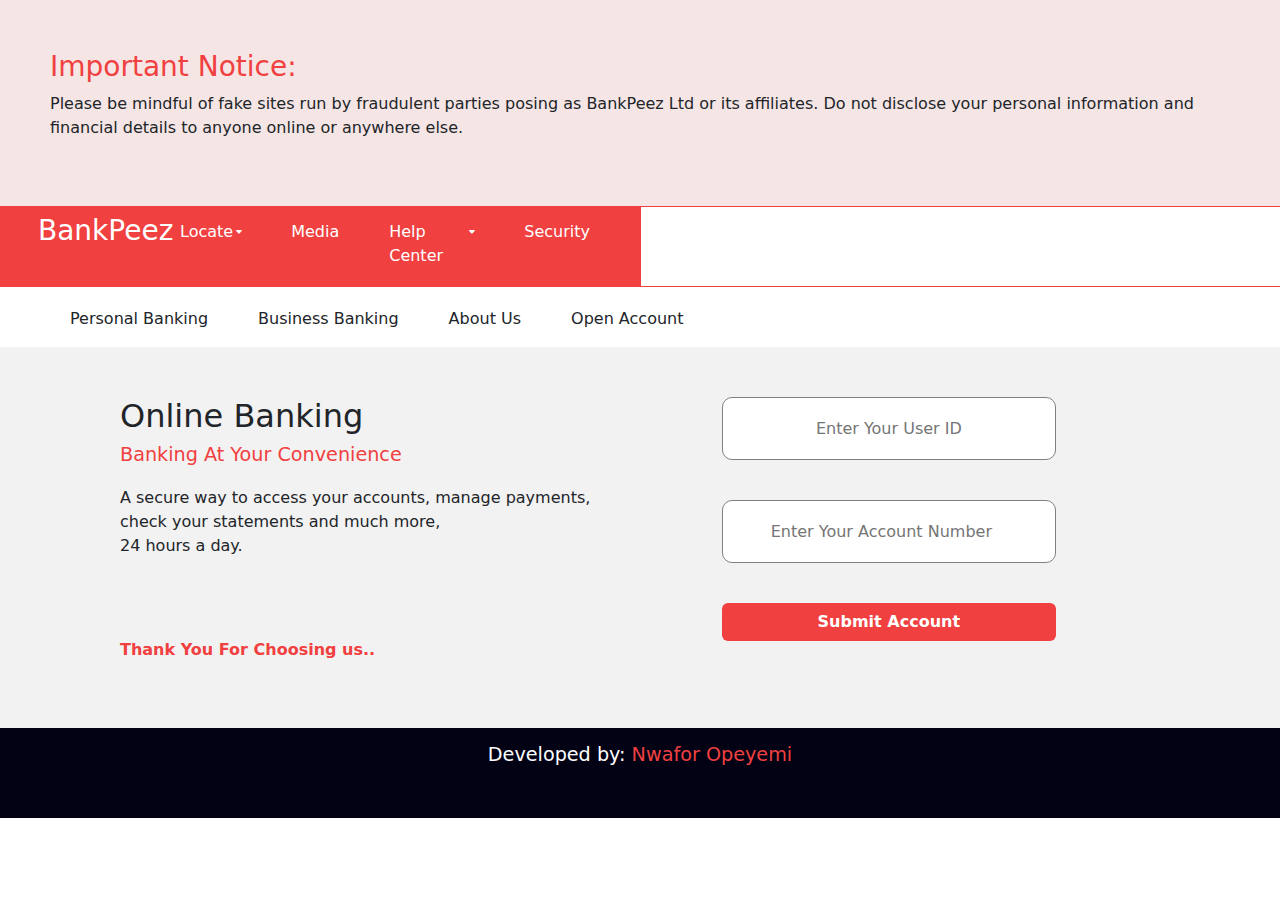
<file: index.html>
<!DOCTYPE html>
<html lang="en">
<head>
    <meta charset="UTF-8">
    <meta name="viewport" content="width=device-width, initial-scale=1.0">
    <link rel="stylesheet" href="/css/bootstrap.css">
    <link rel="stylesheet" href="/css/style.css">
    <link rel="stylesheet" href="https://cdn.jsdelivr.net/npm/bootstrap-icons@1.11.2/font/bootstrap-icons.min.css">
    <title>Banking App</title>
</head>
<body>
    <div class="notice">
        <h3>important notice:</h3>
        <p>Please be mindful of fake sites run by fraudulent parties posing as BankPeez Ltd or its affiliates. Do not disclose your personal information and financial details to anyone online or anywhere else.</p>
    </div>

    <div class=" row ">
       <div class="navbar col-md-6">
        <nav>
            <h3>BankPeez</h3>
            <ul>
                <li>locate <i class="bi bi-caret-down-fill"></i></li>
                <li>Media</li>
                <li>help center<i class="bi bi-caret-down-fill"></i></li>
                <li>security</li>
            </ul>
        </nav>
       </div>
       <div class="col-md-6 navi" ></div>
    </div>

    <div class=" navbar1 " >
        
            <ul style="right: 142px">
                <li>personal banking</li>
                <li>business banking</li>
                <li>about us</li>
                <li>Open account</li>
            </ul>
        
    </div>

    <div class=" row both">
        <div class="col-md-5 one" style="margin-left: 70px;">
            <h2>Online Banking</h2>
            <h3 style="font-size: 120%; margin-bottom: 20px;">Banking at your convenience</h3>
            <p style="margin-bottom: 80px;">A secure way to access your accounts, manage payments, <br> check your statements and much
                more, <br> 24 hours a day.</p>

            <p class="last">Thank You For Choosing us..</p>    

        </div>
        <div class="col-md-5 two" style="margin-left: 100px;">
            <form id="bForm"  action="">
                <input type="text" placeholder="Enter Your User ID" id="userId"><p id="userSuccess" style="color: green;"></p> <p id="userError" style="color: red;"></p> <br>
                <input type="number" placeholder="Enter Your Account Number" id="acctNum"><p id="acctSuccess" style="color: green;"></p> <p id="acctError" style="color: red;"></p> <br>
                <button type="button"  onclick="Validate()" class="btn">Submit Account</button>
            </form>
        </div>
    </div>

    <div class="footer">
        <h4>Developed by: <span>Nwafor Opeyemi</span></h4>
    </div>
    <script src="/js/bootstrap.js"></script>
    <script src="/js/app.js"></script>
</body>
</html>
</file>
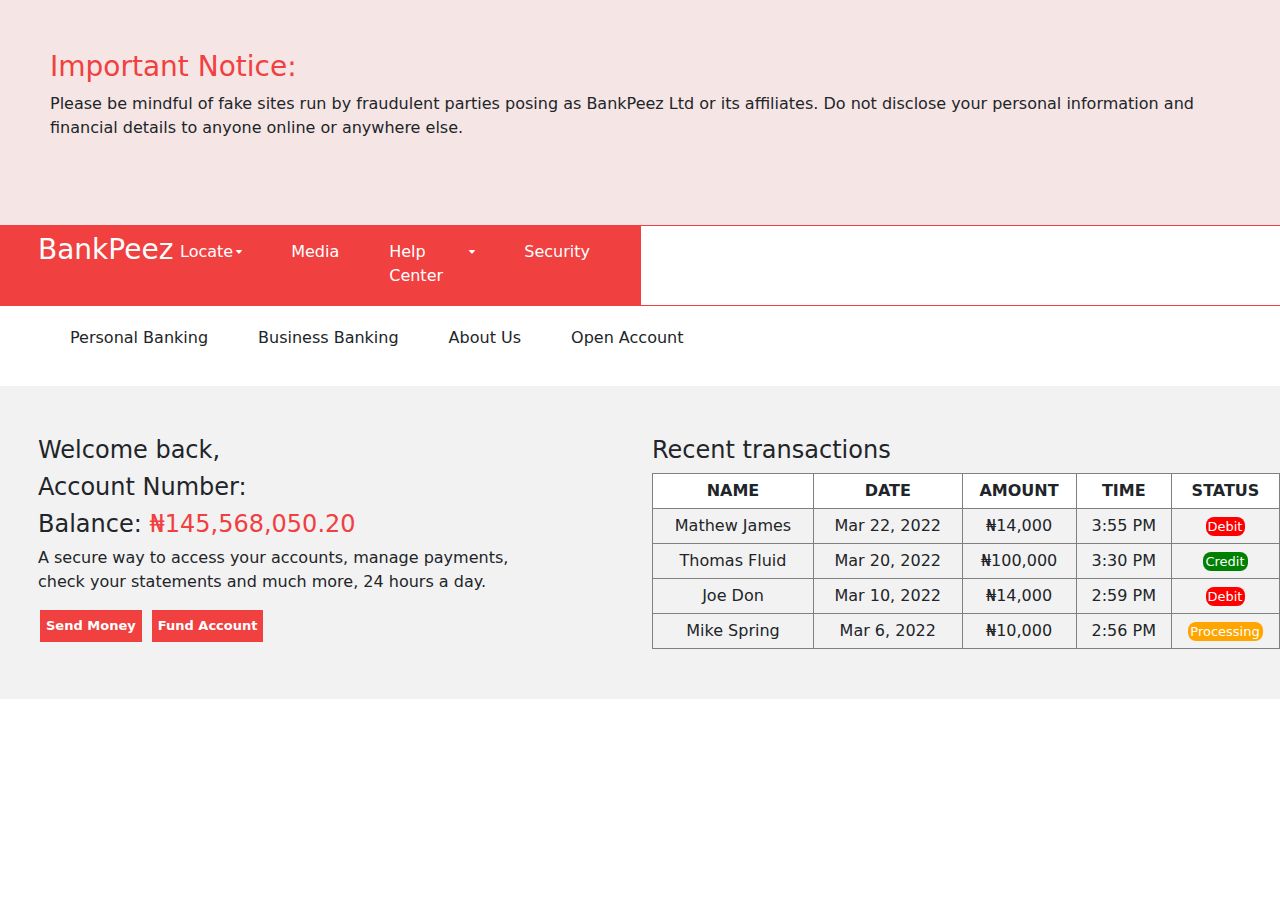
<file: output.html>
<!DOCTYPE html>
<html lang="en">
<head>
    <meta charset="UTF-8">
    <meta name="viewport" content="width=device-width, initial-scale=1.0">
    <link rel="stylesheet" href="/css/bootstrap.css">
    <link rel="stylesheet" href="/css/style.css">
    <link rel="stylesheet" href="https://cdn.jsdelivr.net/npm/bootstrap-icons@1.11.2/font/bootstrap-icons.min.css">
    <title>Banking App</title>
</head>
<body>
    <div class="notice" style="height: 25vh;">
        <h3>important notice:</h3>
        <p>Please be mindful of fake sites run by fraudulent parties posing as BankPeez Ltd or its affiliates. Do not disclose your personal information and financial details to anyone online or anywhere else.</p>
    </div>

        <div class=" row ">
       <div class="navbar col-md-6">
        <nav>
            <h3>BankPeez</h3>
            <ul>
                <li>locate <i class="bi bi-caret-down-fill"></i></li>
                <li>Media</li>
                <li>help center<i class="bi bi-caret-down-fill"></i></li>
                <li>security</li>
            </ul>
        </nav>
       </div>
       <div class="col-md-6 navi" ></div>
    </div>
    <div class="navbar1 " >
        <nav>
            <ul style="right: 142px">
                <li>personal banking</li>
                <li>business banking</li>
                <li>about us</li>
                <li>Open account</li>
            </ul>
        </nav>
    </div>

    <!-- content -->
    <div class="row bank" ">
        <div class="col-md-6 " style="padding-left: 50px">
            <h5>Welcome back, <span id="useId"></span></h5>
            <h5>Account Number: <span id="acct"></span></h5>
            <h5>Balance: <span>₦145,568,050.20</span></h5>
            <p>A secure way to access your accounts, manage payments, <br> check your statements and much
                more, 24 hours a day.</p>

                <a href=""><button>Send Money</button></a>
                <a href=""><button>Fund Account</button></a>
        </div>
        <div class="col-md-6">
            <h5>Recent transactions</h5>
            <table>
                <thead>
                    <th>NAME</th>
                    <th>DATE</th>
                    <th>AMOUNT</th>
                    <th>TIME</th>
                    <th>STATUS</th>
                </thead>
                <tbody>
                    <tr>
                        <td>Mathew James</td>
                        <td>Mar 22, 2022</td>
                        <td>₦14,000</td>
                        <td>3:55 PM</td>
                        <td><a href="" class="debit">Debit</a></td>
                    </tr>
                    <tr>
                        <td>Thomas Fluid</td>
                        <td>Mar 20, 2022</td>
                        <td>₦100,000</td>
                        <td>3:30 PM</td>
                        <td><a href="" class="credit">Credit</a></td>
                    </tr>
                    <!-- <tr>
                        <td>John Doe</td>
                        <td>Mar 15, 2022</td>
                        <td>₦500,000</td>
                        <td>3:00 PM</td>
                        <td><a href="" class="credit">Credit</a></td>
                    </tr> -->
                    <tr>
                        <td>Joe Don</td>
                        <td>Mar 10, 2022</td>
                        <td>₦14,000</td>
                        <td>2:59 PM</td>
                        <td><a href="" class="debit">Debit</a></td>
                    </tr>
                    <tr>
                        <td>Mike Spring</td>
                        <td>Mar 6, 2022</td>
                        <td>₦10,000</td>
                        <td>2:56 PM</td>
                        <td><a href="" class="pro">Processing</a></td>
                    </tr>
                </tbody>
            </table>
        </div>
    </div>
    <script src="/js/bootstrap.js"></script>
    <script src="/js/app.js"></script>
    <script src="/js/output.js"></script>
</body>
</html>
</file>
<file: css/style.css>
*{
    margin: 0;
    padding: 0;
    box-sizing: border-box;
    overflow-x: disable;
}
.navbar ul{
    display: flex !important;
    margin-left: 60px;
    position: relative;
    bottom: 35px;

}
.navbar li{
    display: flex;
    margin-left: 50px;
    text-transform: capitalize;
}
.navbar1 ul{
    display: flex !important;
    margin-left: 0px;
    padding: 20px;
}
.navbar1 li{
    display: flex;
    margin-left: 50px;
    text-transform: capitalize;
}

.notice{
    background-color: rgb(245, 229, 229);
    padding: 50px;
}
h3{
    text-transform: capitalize;
    color: rgb(240, 64, 64);
}

.navbar{
    padding-left: 50px;
    padding-right: 50px;
    background-color: rgb(240, 64, 64);
    height: 9vh;
    color: white;
}
.navbar h3{
    color: white;
}
.navbar i{
    font-size: 50%;
    position: relative;
    top: 7px;
    left: 2px;
}
.navi{
    border: 1px solid rgb(240, 64, 64);
}
.both{
    background-color: rgb(243, 242, 242);
    padding: 50px;
    margin-top: -20px;
}
.both input{
    width: 70%;
    height: 7vh;
    border-radius: 10px;
    border: 1px solid grey;
}
.both input::placeholder{
    text-align: center;
}
.both button{
    background-color: rgb(240, 64, 64);
    color: white;
    font-weight: bold;
    width: 70%;
}
.both button:hover{
    border: 1px solid rgb(240, 64, 64);
}
.last {
    color: rgb(240, 64, 64);
    font-weight: bold;
}
.footer{
    background-color: rgb(2, 2, 20);
    height: 10vh;
    color: white;
    font-weight: bolder;
    text-align: center;
}
.footer h4{
    position: relative;
    top: 15px;
    font-size: 120%;
}
.footer span{
    color: rgb(240, 64, 64);
}
.bank span{
    color: rgb(240, 64, 64);
}
.bank {
    background-color: rgb(243, 242, 242);
    padding-bottom: 50px;
    padding-top: 50px;
}
.bank h5{
    font-size: 150%;
}
table{
    width: 100%;
}
th{
    background-color: white;
}

a{
    text-decoration: none;
    color: black;
    font-size: small;
    color: white;
    border-radius: 8px;
    padding: 2px;
    padding-left: 2px;
    padding-right: 3px;
    

}
a.credit{
    border: none;
    background-color: green;
 
}

a.debit{
    border: none;
    background-color: red;
}

a.pro{
    border: none;
    background-color: orange;
}
.bank button{
    background-color: rgb(240, 64, 64);
    color: white;
    padding: 4px;
    font-weight: bold;
    border: 2px solid rgb(240, 64, 64);
}
table, th, td {
    border: 1px solid grey;
    padding: 5px;
    text-align: center;
}
</file>
